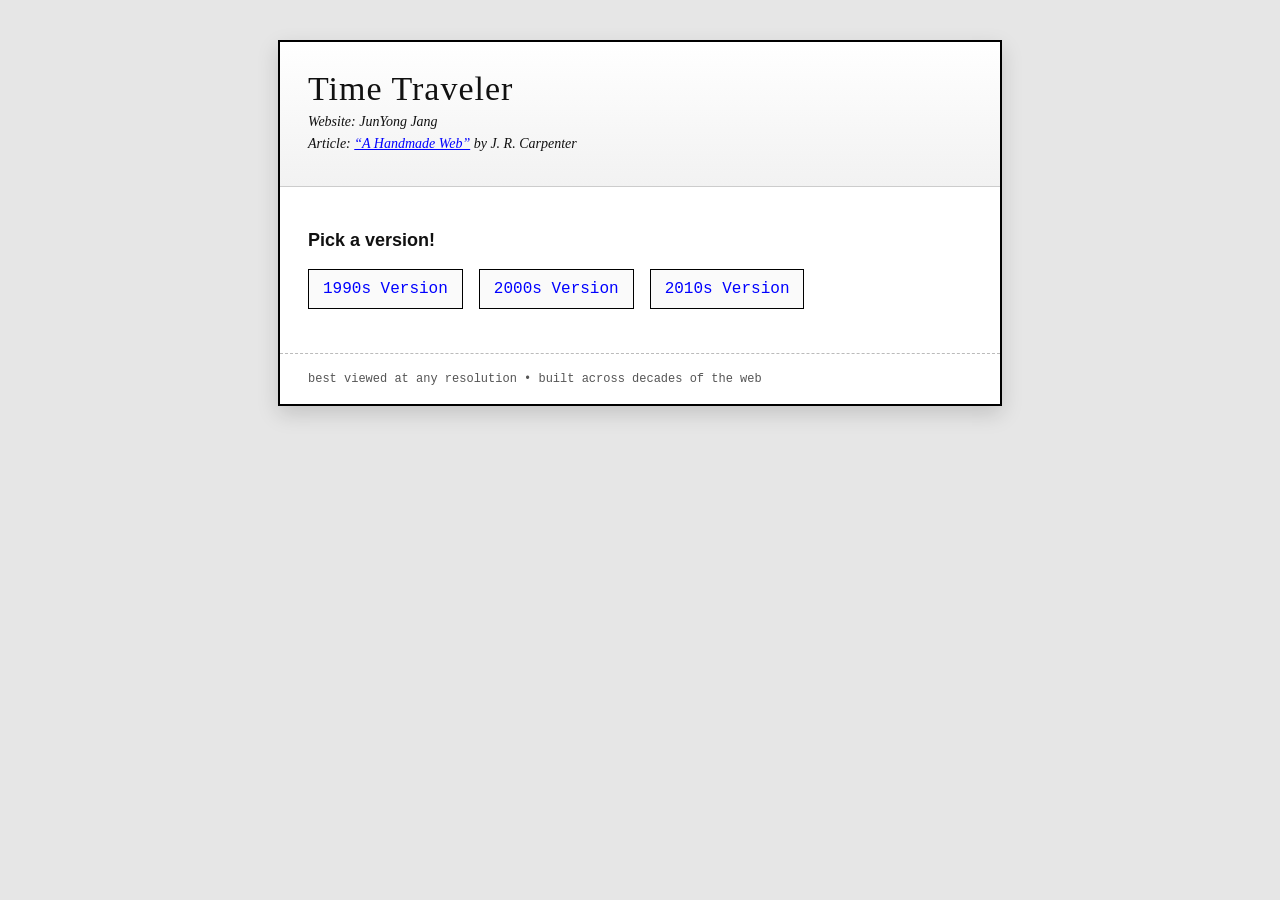
<file: index.html>
<!DOCTYPE html>
<html lang="en">
<head>
<meta charset="UTF-8">
<meta name="viewport" content="width=device-width, initial-scale=1.0">
<title>Time Traveler</title>

<style>

/* ---------- GLOBAL ---------- */

body {
	margin: 0;
	background: #e6e6e6; /* early web gray */
	font-family: Georgia, "Times New Roman", serif; /* 90s editorial feel */
	color: #111;
}

/* ---------- CONTAINER (2000s blog aesthetic) ---------- */

.wrapper {
	max-width: 720px;
	margin: 40px auto;
	background: white;
	border: 2px solid #000; /* visible structure = 90s */
	box-shadow: 0 8px 20px rgba(0,0,0,0.15); /* 2000s web polish */
}

/* ---------- HEADER ---------- */

header {
	padding: 28px;
	border-bottom: 1px solid #ccc;
	background: linear-gradient(#ffffff, #f2f2f2); /* 2000s gradient */
}

h1 {
	margin: 0;
	font-size: 34px;
	font-weight: normal;
	letter-spacing: 1px;
}

header p {
	margin: 6px 0;
	font-size: 14px;
}

/* ---------- LINKS ---------- */

a:link { color: blue; }      /* 90s */
a:visited { color: purple; } /* 90s */
a:hover {
	text-decoration: underline;
	opacity: 0.75;
	transition: 0.2s; /* 2000s hover softness */
}

/* ---------- NAV ---------- */

nav {
	padding: 28px;
}

nav h2 {
	font-family: Arial, Helvetica, sans-serif; /* early web sans */
	font-size: 18px;
	margin-bottom: 18px;
}

/* 2010s layout */
nav ul {
	list-style: none;
	padding: 0;
	display: flex;
	gap: 16px;
	flex-wrap: wrap;
}

/* hybrid button links */
nav a {
	display: block;
	padding: 10px 14px;
	border: 1px solid #000;
	background: #fafafa;
	font-family: Courier, monospace; /* 90s code feel */
	text-decoration: none;
}

/* 2000s interactive feel */
nav a:hover {
	background: #000;
	color: white;
}

/* ---------- FOOTER NOTE ---------- */

.footer {
	padding: 18px 28px;
	font-size: 12px;
	font-family: Courier, monospace;
	border-top: 1px dashed #bbb;
	color: #555;
}

</style>
</head>

<body>

<div class="wrapper">

<header>
	<h1>Time Traveler</h1>
	<p><em>Website: JunYong Jang </em></p>
	<p><em>Article: <a href="https://luckysoap.com/statements/handmadeweb.html" target="_blank">“A Handmade Web”</a> by J. R. Carpenter</em></p>
</header>

<nav>
	<h2>Pick a version!</h2>
	<ul>
		<li><a href="1990s/">1990s Version</a></li>
		<li><a href="2000s/">2000s Version</a></li>
		<li><a href="2010s/">2010s Version</a></li>
	</ul>
</nav>

<div class="footer">
	best viewed at any resolution • built across decades of the web
</div>

</div>

</body>
</html>
</file>
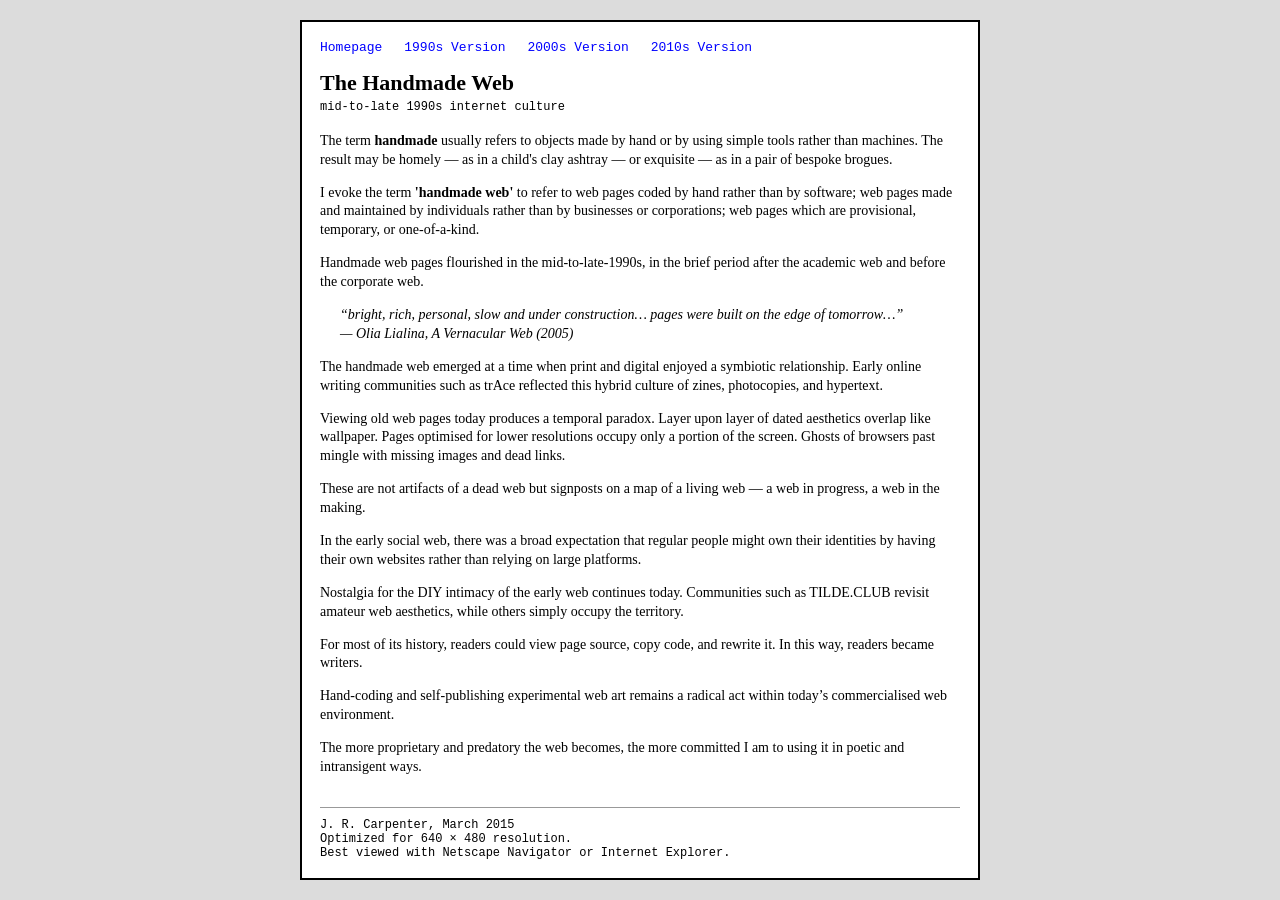
<file: 1990s/index.html>
<!DOCTYPE html>
<html lang="en">
<head>
<meta charset="UTF-8">
<title>Handmade Web — 1990s</title>

<style>
body {
	background-color: #dcdcdc;
	font-family: "Times New Roman", Times, serif;
	color: #000;
	margin: 0;
	padding: 0;
}

a:link { color: blue; }
a:visited { color: purple; }
a:hover { text-decoration: underline; }

.container {
	width: 640px;
	margin: 20px auto;
	background: white;
	border: 2px solid black;
	padding: 18px;
}

nav {
	font-family: Courier, monospace;
	font-size: 13px;
	margin-bottom: 14px;
}

nav a {
	margin-right: 14px;
	text-decoration: none;
}

h1 {
	font-size: 22px;
	margin-bottom: 4px;
}

.subtitle {
	font-family: Courier, monospace;
	font-size: 12px;
	margin-bottom: 18px;
}

p {
	font-size: 14px;
	line-height: 1.35;
	margin-bottom: 14px;
}

.quote {
	margin-left: 20px;
	font-style: italic;
}

.small {
	font-family: Courier, monospace;
	font-size: 12px;
	margin-top: 30px;
	border-top: 1px solid #999;
	padding-top: 10px;
}

</style>
</head>

<body>

<div class="container">

<nav>
<a href="../">Homepage</a>
<a href="./">1990s Version</a>
<a href="../2000s/">2000s Version</a>
<a href="../2010s/">2010s Version</a>
</nav>

<h1>The Handmade Web</h1>
<div class="subtitle">mid-to-late 1990s internet culture</div>

<p>
The term <b>handmade</b> usually refers to objects made by hand or by using simple tools rather than machines. The result may be homely — as in a child's clay ashtray — or exquisite — as in a pair of bespoke brogues.
</p>

<p>
I evoke the term <b>'handmade web'</b> to refer to web pages coded by hand rather than by software; web pages made and maintained by individuals rather than by businesses or corporations; web pages which are provisional, temporary, or one-of-a-kind.
</p>

<p>
Handmade web pages flourished in the mid-to-late-1990s, in the brief period after the academic web and before the corporate web.
</p>

<p class="quote">
“bright, rich, personal, slow and under construction… pages were built on the edge of tomorrow…”  
<br>— Olia Lialina, <i>A Vernacular Web</i> (2005)
</p>

<p>
The handmade web emerged at a time when print and digital enjoyed a symbiotic relationship. Early online writing communities such as trAce reflected this hybrid culture of zines, photocopies, and hypertext.
</p>

<p>
Viewing old web pages today produces a temporal paradox. Layer upon layer of dated aesthetics overlap like wallpaper. Pages optimised for lower resolutions occupy only a portion of the screen. Ghosts of browsers past mingle with missing images and dead links.
</p>

<p>
These are not artifacts of a dead web but signposts on a map of a living web — a web in progress, a web in the making.
</p>

<p>
In the early social web, there was a broad expectation that regular people might own their identities by having their own websites rather than relying on large platforms.
</p>

<p>
Nostalgia for the DIY intimacy of the early web continues today. Communities such as TILDE.CLUB revisit amateur web aesthetics, while others simply occupy the territory.
</p>

<p>
For most of its history, readers could view page source, copy code, and rewrite it. In this way, readers became writers.
</p>

<p>
Hand-coding and self-publishing experimental web art remains a radical act within today’s commercialised web environment.
</p>

<p>
The more proprietary and predatory the web becomes, the more committed I am to using it in poetic and intransigent ways.
</p>

<div class="small">
J. R. Carpenter, March 2015<br>
Optimized for 640 × 480 resolution.<br>
Best viewed with Netscape Navigator or Internet Explorer.
</div>

</div>

</body>
</html>
</file>
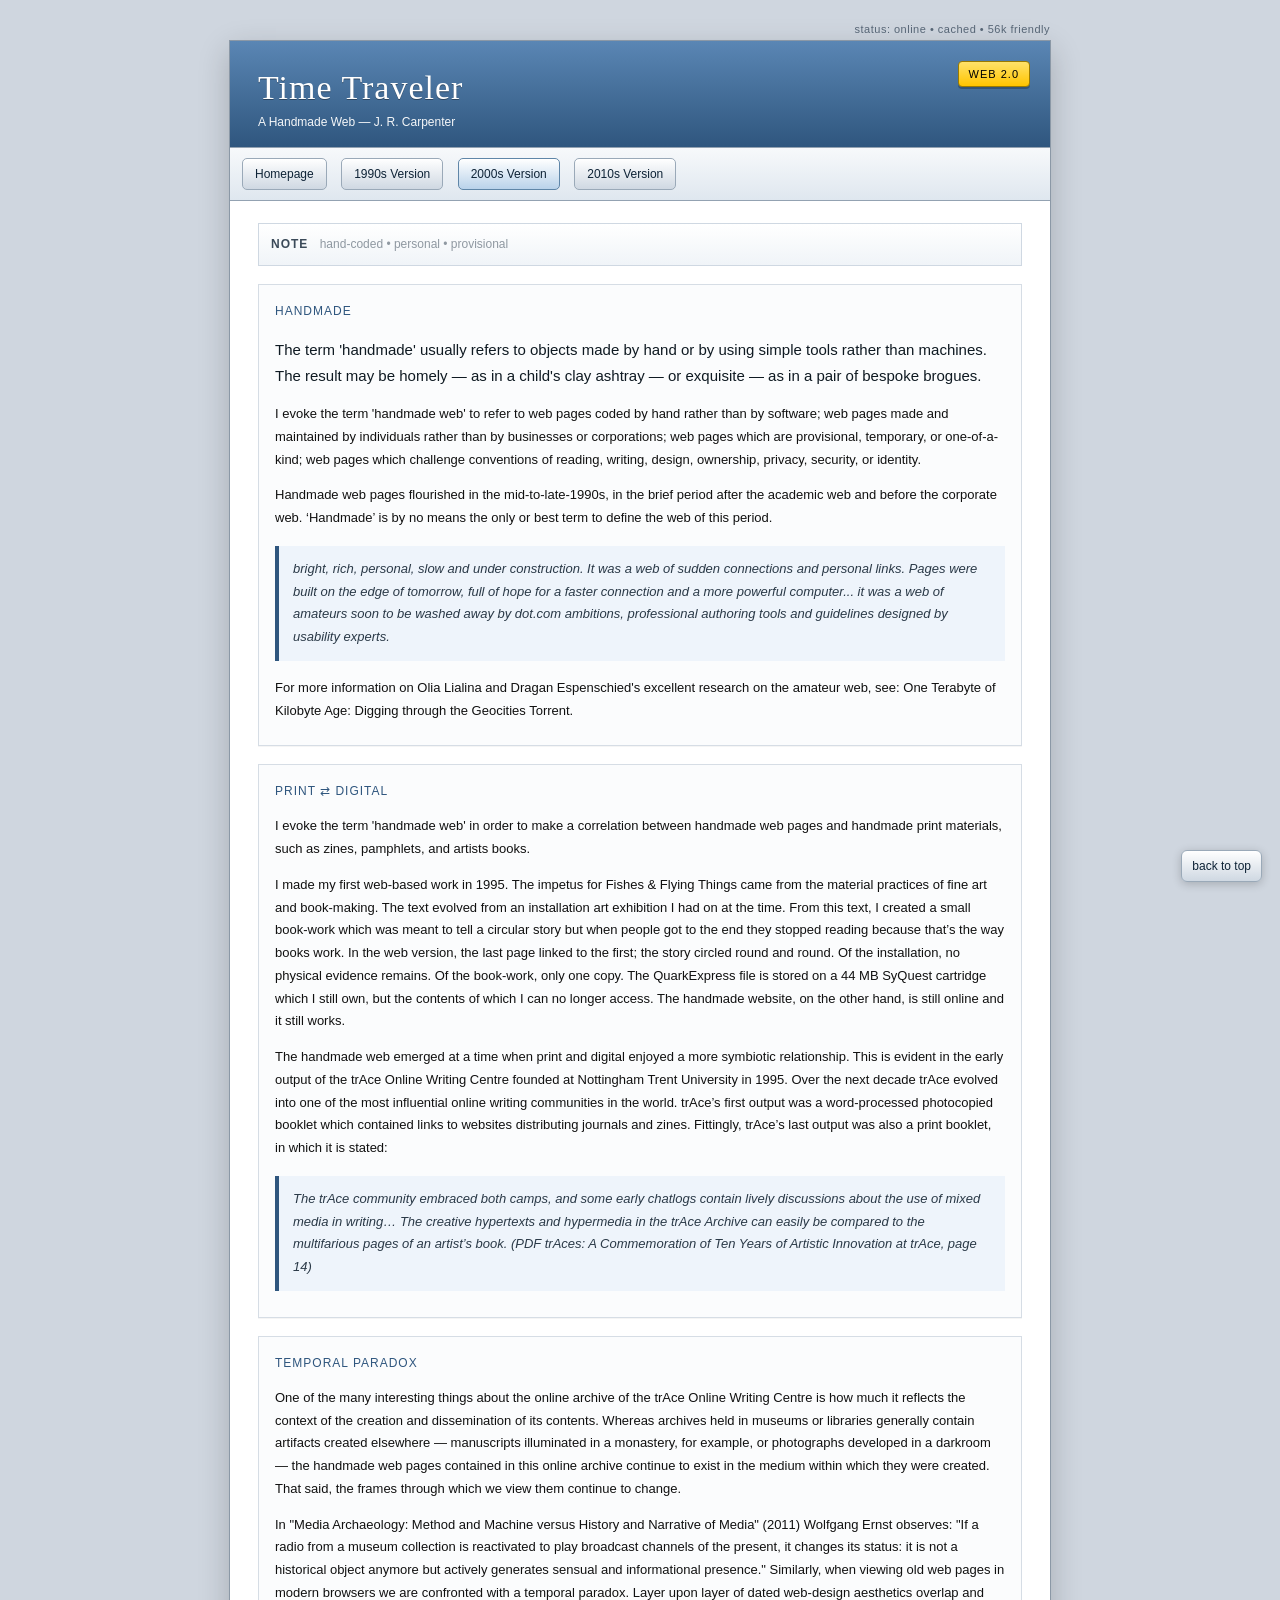
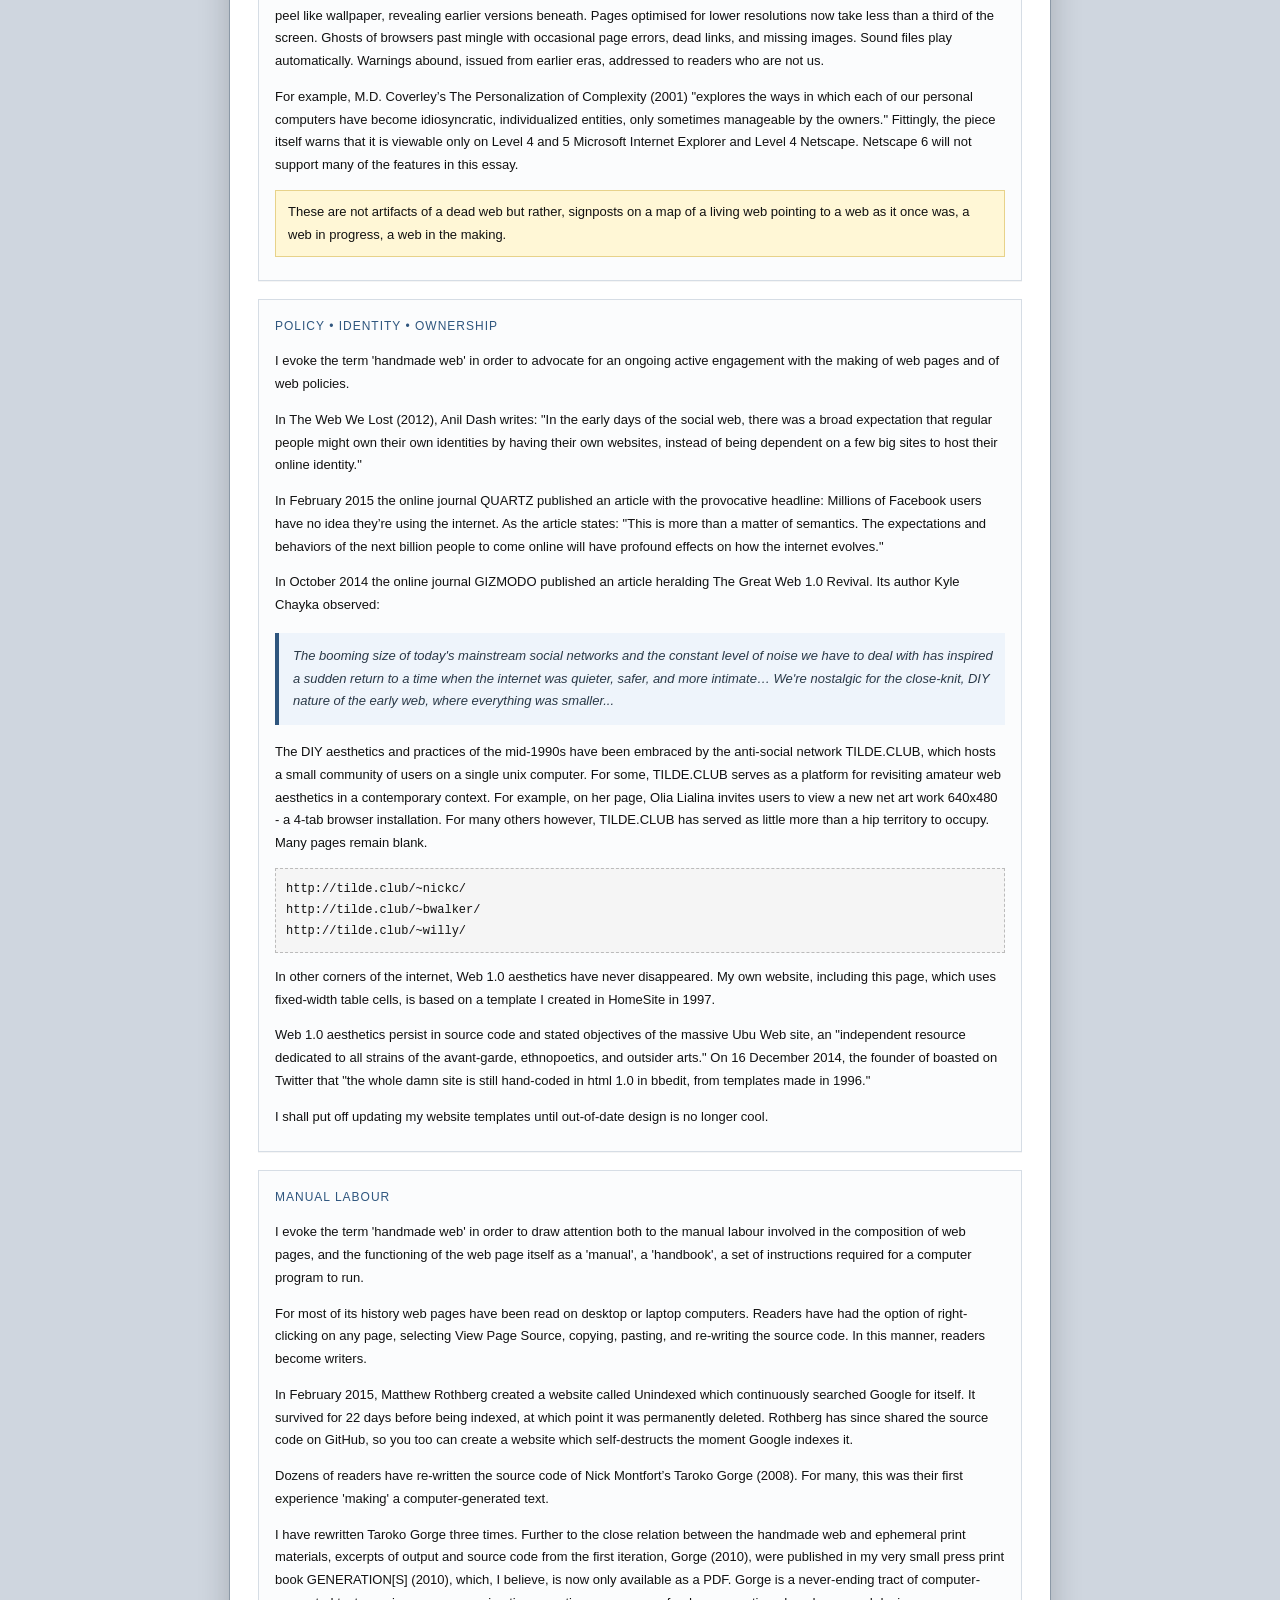
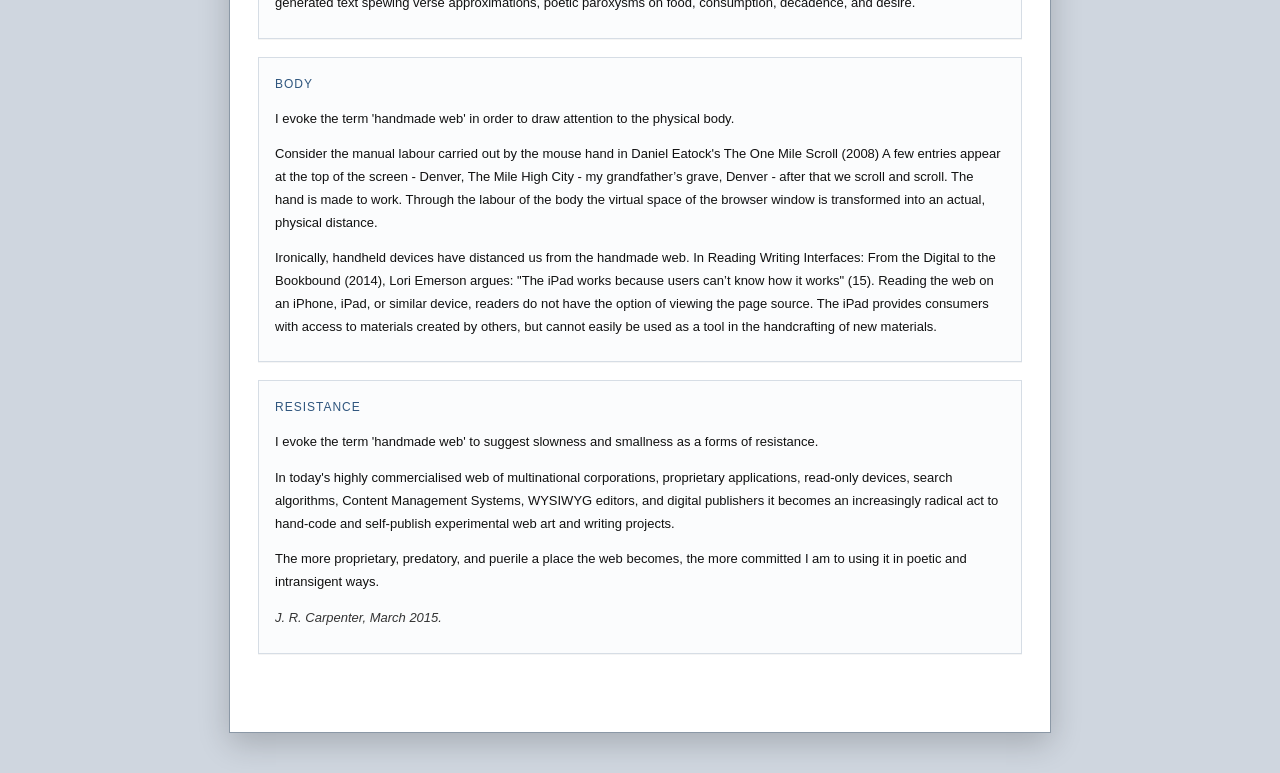
<file: 2000s/index.html>
<!DOCTYPE html>
<html lang="en">
<head>
	<meta charset="UTF-8">
	<meta name="viewport" content="width=device-width, initial-scale=1.0">
	<title>Time Traveler | 2000s Version</title>
	<link rel="stylesheet" href="../assets/css/2000s.css">
</head>
<body>

	<div id="wrap">

		<!-- absolute positioned “status” text  -->
		<div id="status">status: online • cached • 56k friendly</div>

		<header id="header">
			<h1>Time Traveler</h1>
			<p class="sub">A Handmade Web — J. R. Carpenter</p>

			<!-- absolute positioned badge -->
			<div id="badge">WEB 2.0</div>
		</header>

		<nav id="nav">
			<a href="../" class="tab">Homepage</a>
			<a href="../1990s/" class="tab">1990s Version</a>
			<a href="./" class="tab current">2000s Version</a>
			<a href="../2010s/" class="tab">2010s Version</a>
			<span id="shine"></span>
		</nav>

		<main id="content">

			<!-- hover revealed note -->
			<div class="note">
				<span class="note-title">note</span>
				<span class="note-body">hand-coded • personal • provisional</span>
			</div>

			<section class="panel">
				<h2 class="panel-title">handmade</h2>

				<p class="lead">
					The term 'handmade' usually refers to objects made by hand or by using simple tools rather than machines. The result may be homely — as in a child's clay ashtray — or exquisite — as in a pair of bespoke brogues.
				</p>

				<p>
					I evoke the term 'handmade web' to refer to web pages coded by hand rather than by software; web pages made and maintained by individuals rather than by businesses or corporations; web pages which are provisional, temporary, or one-of-a-kind; web pages which challenge conventions of reading, writing, design, ownership, privacy, security, or identity.
				</p>

				<p>
					Handmade web pages flourished in the mid-to-late-1990s, in the brief period after the academic web and before the corporate web. ‘Handmade’ is by no means the only or best term to define the web of this period.
				</p>

				<blockquote class="quote animated-text">
					bright, rich, personal, slow and under construction. It was a web of sudden connections and personal links. Pages were built on the edge of tomorrow, full of hope for a faster connection and a more powerful computer... it was a web of amateurs soon to be washed away by dot.com ambitions, professional authoring tools and guidelines designed by usability experts.
				</blockquote>

				<p>
					For more information on Olia Lialina and Dragan Espenschied's excellent research on the amateur web, see: One Terabyte of Kilobyte Age: Digging through the Geocities Torrent.
				</p>
			</section>

			<section class="panel">
				<h2 class="panel-title">print ⇄ digital</h2>

				<p>
					I evoke the term 'handmade web' in order to make a correlation between handmade web pages and handmade print materials, such as zines, pamphlets, and artists books.
				</p>

				<p>
					I made my first web-based work in 1995. The impetus for Fishes & Flying Things came from the material practices of fine art and book-making. The text evolved from an installation art exhibition I had on at the time. From this text, I created a small book-work which was meant to tell a circular story but when people got to the end they stopped reading because that’s the way books work. In the web version, the last page linked to the first; the story circled round and round. Of the installation, no physical evidence remains. Of the book-work, only one copy. The QuarkExpress file is stored on a 44 MB SyQuest cartridge which I still own, but the contents of which I can no longer access. The handmade website, on the other hand, is still online and it still works.
				</p>

				<p>
					The handmade web emerged at a time when print and digital enjoyed a more symbiotic relationship. This is evident in the early output of the trAce Online Writing Centre founded at Nottingham Trent University in 1995. Over the next decade trAce evolved into one of the most influential online writing communities in the world. trAce’s first output was a word-processed photocopied booklet which contained links to websites distributing journals and zines. Fittingly, trAce’s last output was also a print booklet, in which it is stated:
				</p>

				<blockquote class="quote">
					The trAce community embraced both camps, and some early chatlogs contain lively discussions about the use of mixed media in writing… The creative hypertexts and hypermedia in the trAce Archive can easily be compared to the multifarious pages of an artist’s book. (PDF trAces: A Commemoration of Ten Years of Artistic Innovation at trAce, page 14)
				</blockquote>
			</section>

			<section class="panel">
				<h2 class="panel-title">temporal paradox</h2>

				<p>
					One of the many interesting things about the online archive of the trAce Online Writing Centre is how much it reflects the context of the creation and dissemination of its contents. Whereas archives held in museums or libraries generally contain artifacts created elsewhere — manuscripts illuminated in a monastery, for example, or photographs developed in a darkroom — the handmade web pages contained in this online archive continue to exist in the medium within which they were created. That said, the frames through which we view them continue to change.
				</p>

				<p>
					In "Media Archaeology: Method and Machine versus History and Narrative of Media" (2011) Wolfgang Ernst observes: "If a radio from a museum collection is reactivated to play broadcast channels of the present, it changes its status: it is not a historical object anymore but actively generates sensual and informational presence." Similarly, when viewing old web pages in modern browsers we are confronted with a temporal paradox. Layer upon layer of dated web-design aesthetics overlap and peel like wallpaper, revealing earlier versions beneath. Pages optimised for lower resolutions now take less than a third of the screen. Ghosts of browsers past mingle with occasional page errors, dead links, and missing images. Sound files play automatically. Warnings abound, issued from earlier eras, addressed to readers who are not us.
				</p>

				<p>
					For example, M.D. Coverley’s The Personalization of Complexity (2001) "explores the ways in which each of our personal computers have become idiosyncratic, individualized entities, only sometimes manageable by the owners." Fittingly, the piece itself warns that it is viewable only on Level 4 and 5 Microsoft Internet Explorer and Level 4 Netscape. Netscape 6 will not support many of the features in this essay.
				</p>

				<p class="callout">
					These are not artifacts of a dead web but rather, signposts on a map of a living web pointing to a web as it once was, a web in progress, a web in the making.
				</p>
			</section>

			<section class="panel">
				<h2 class="panel-title">policy • identity • ownership</h2>

				<p>
					I evoke the term 'handmade web' in order to advocate for an ongoing active engagement with the making of web pages and of web policies.
				</p>

				<p>
					In The Web We Lost (2012), Anil Dash writes: "In the early days of the social web, there was a broad expectation that regular people might own their own identities by having their own websites, instead of being dependent on a few big sites to host their online identity."
				</p>

				<p>
					In February 2015 the online journal QUARTZ published an article with the provocative headline: Millions of Facebook users have no idea they’re using the internet. As the article states: "This is more than a matter of semantics. The expectations and behaviors of the next billion people to come online will have profound effects on how the internet evolves."
				</p>

				<p>
					In October 2014 the online journal GIZMODO published an article heralding The Great Web 1.0 Revival. Its author Kyle Chayka observed:
				</p>

				<blockquote class="quote">
					The booming size of today's mainstream social networks and the constant level of noise we have to deal with has inspired a sudden return to a time when the internet was quieter, safer, and more intimate… We're nostalgic for the close-knit, DIY nature of the early web, where everything was smaller...
				</blockquote>

				<p>
					The DIY aesthetics and practices of the mid-1990s have been embraced by the anti-social network TILDE.CLUB, which hosts a small community of users on a single unix computer. For some, TILDE.CLUB serves as a platform for revisiting amateur web aesthetics in a contemporary context. For example, on her page, Olia Lialina invites users to view a new net art work 640x480 - a 4-tab browser installation. For many others however, TILDE.CLUB has served as little more than a hip territory to occupy. Many pages remain blank.
				</p>

				<p class="links">
					http://tilde.club/~nickc/ <br>
					http://tilde.club/~bwalker/ <br>
					http://tilde.club/~willy/
				</p>

				<p>
					In other corners of the internet, Web 1.0 aesthetics have never disappeared. My own website, including this page, which uses fixed-width table cells, is based on a template I created in HomeSite in 1997.
				</p>

				<p>
					Web 1.0 aesthetics persist in source code and stated objectives of the massive Ubu Web site, an "independent resource dedicated to all strains of the avant-garde, ethnopoetics, and outsider arts." On 16 December 2014, the founder of boasted on Twitter that "the whole damn site is still hand-coded in html 1.0 in bbedit, from templates made in 1996."
				</p>

				<p>
					I shall put off updating my website templates until out-of-date design is no longer cool.
				</p>
			</section>

			<section class="panel">
				<h2 class="panel-title">manual labour</h2>

				<p>
					I evoke the term 'handmade web' in order to draw attention both to the manual labour involved in the composition of web pages, and the functioning of the web page itself as a 'manual', a 'handbook', a set of instructions required for a computer program to run.
				</p>

				<p>
					For most of its history web pages have been read on desktop or laptop computers. Readers have had the option of right-clicking on any page, selecting View Page Source, copying, pasting, and re-writing the source code. In this manner, readers become writers.
				</p>

				<p>
					In February 2015, Matthew Rothberg created a website called Unindexed which continuously searched Google for itself. It survived for 22 days before being indexed, at which point it was permanently deleted. Rothberg has since shared the source code on GitHub, so you too can create a website which self-destructs the moment Google indexes it.
				</p>

				<p>
					Dozens of readers have re-written the source code of Nick Montfort’s Taroko Gorge (2008). For many, this was their first experience 'making' a computer-generated text.
				</p>

				<p>
					I have rewritten Taroko Gorge three times. Further to the close relation between the handmade web and ephemeral print materials, excerpts of output and source code from the first iteration, Gorge (2010), were published in my very small press print book GENERATION[S] (2010), which, I believe, is now only available as a PDF. Gorge is a never-ending tract of computer-generated text spewing verse approximations, poetic paroxysms on food, consumption, decadence, and desire.
				</p>
			</section>

			<section class="panel">
				<h2 class="panel-title">body</h2>

				<p>
					I evoke the term 'handmade web' in order to draw attention to the physical body.
				</p>

				<p>
					Consider the manual labour carried out by the mouse hand in Daniel Eatock's The One Mile Scroll (2008) A few entries appear at the top of the screen - Denver, The Mile High City - my grandfather’s grave, Denver - after that we scroll and scroll. The hand is made to work. Through the labour of the body the virtual space of the browser window is transformed into an actual, physical distance.
				</p>

				<p>
					Ironically, handheld devices have distanced us from the handmade web. In Reading Writing Interfaces: From the Digital to the Bookbound (2014), Lori Emerson argues: "The iPad works because users can’t know how it works" (15). Reading the web on an iPhone, iPad, or similar device, readers do not have the option of viewing the page source. The iPad provides consumers with access to materials created by others, but cannot easily be used as a tool in the handcrafting of new materials.
				</p>
			</section>

			<section class="panel">
				<h2 class="panel-title">resistance</h2>

				<p>
					I evoke the term 'handmade web' to suggest slowness and smallness as a forms of resistance.
				</p>

				<p>
					In today's highly commercialised web of multinational corporations, proprietary applications, read-only devices, search algorithms, Content Management Systems, WYSIWYG editors, and digital publishers it becomes an increasingly radical act to hand-code and self-publish experimental web art and writing projects.
				</p>

				<p>
					The more proprietary, predatory, and puerile a place the web becomes, the more committed I am to using it in poetic and intransigent ways.
				</p>

				<p class="signature">J. R. Carpenter, March 2015.</p>
			</section>

		</main>

		<!-- “back to top” button -->
		<a class="backtop" href="#header">back to top</a>

	</div>

</body>
</html>
</file>
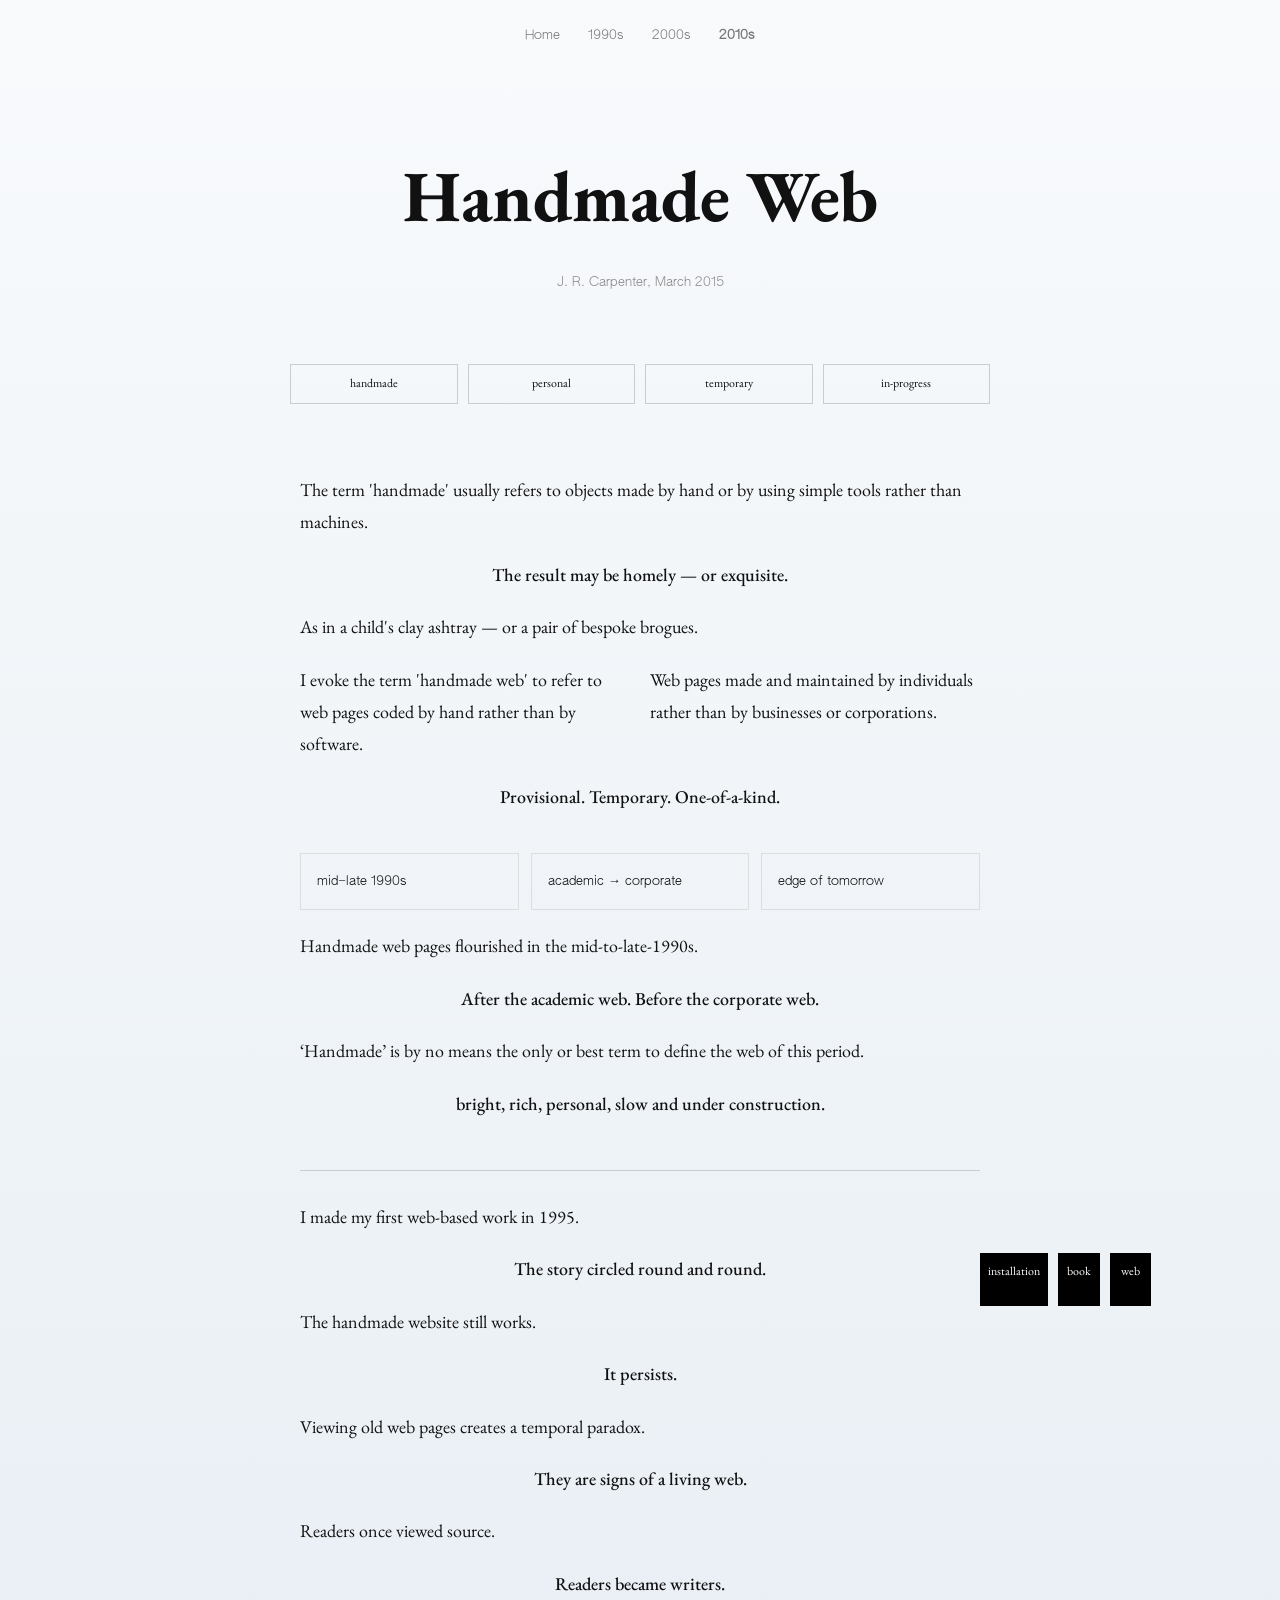
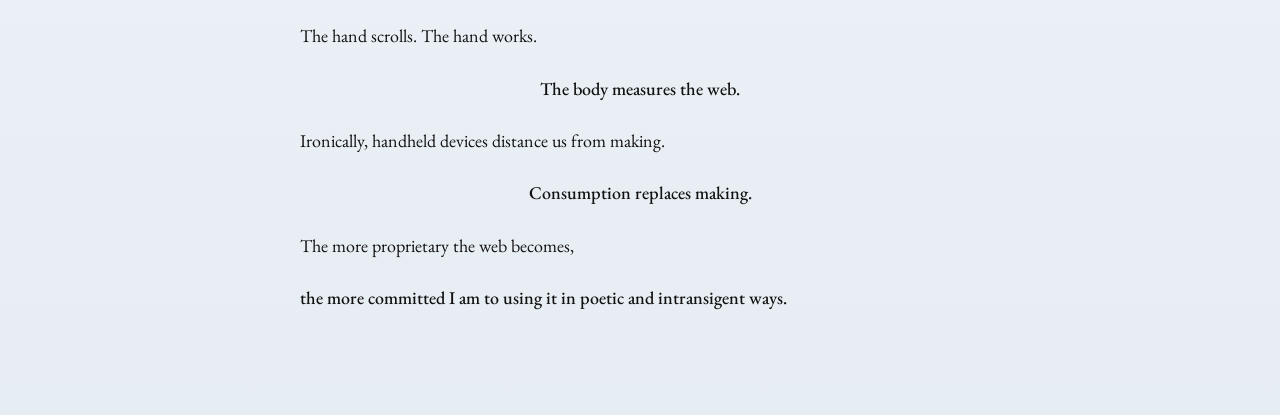
<file: 2010s/index.html>
<!DOCTYPE html>
<html lang="en">
<head>
  <meta charset="UTF-8">
  <meta name="viewport" content="width=device-width, initial-scale=1.0">
  <title>Time Traveler | 2010s Version</title>
  <link rel="stylesheet" href="../assets/css/2010s.css">

  <!-- POETIC FONT (SERIF) -->
  <link href="https://fonts.googleapis.com/css2?family=EB+Garamond:wght@400;500&display=swap" rel="stylesheet">
</head>

<body>

  <nav class="nav">
    <div class="nav-inner">
      <a href="../">Home</a>
      <a href="../1990s/">1990s</a>
      <a href="../2000s/">2000s</a>
      <a href="./" class="active">2010s</a>
    </div>
  </nav>

  <main class="container">

    <header class="hero">
      <h1>Handmade Web</h1>
      <p class="meta">J. R. Carpenter, March 2015</p>
    </header>

    <!-- GRID INFO STRIP -->
    <section class="info-grid">
      <div>handmade</div>
      <div>personal</div>
      <div>temporary</div>
      <div>in-progress</div>
    </section>

    <section class="essay">

      <p>The term 'handmade' usually refers to objects made by hand or by using simple tools rather than machines.</p>

      <p class="pull">The result may be homely — or exquisite.</p>

      <p>As in a child's clay ashtray — or a pair of bespoke brogues.</p>

      <!-- FLEX + GRID HYBRID -->
      <div class="split">
        <p>I evoke the term 'handmade web' to refer to web pages coded by hand rather than by software.</p>
        <p>Web pages made and maintained by individuals rather than by businesses or corporations.</p>
      </div>

      <p class="pull">Provisional. Temporary. One-of-a-kind.</p>

      <!-- GRID CARDS -->
      <div class="card-grid">
        <div>mid–late 1990s</div>
        <div>academic → corporate</div>
        <div>edge of tomorrow</div>
      </div>

      <p>Handmade web pages flourished in the mid-to-late-1990s.</p>

      <p class="pull">After the academic web. Before the corporate web.</p>

      <p>‘Handmade’ is by no means the only or best term to define the web of this period.</p>

      <p class="pull">bright, rich, personal, slow and under construction.</p>

      <div class="divider"></div>

      <p>I made my first web-based work in 1995.</p>

      <p class="pull">The story circled round and round.</p>

      <!-- GRID INFO -->
      <section class="info-grid alt">
        <div>installation</div>
        <div>book</div>
        <div>web</div>
      </section>

      <p>The handmade website still works.</p>

      <p class="pull">It persists.</p>

      <p>Viewing old web pages creates a temporal paradox.</p>

      <p class="pull">They are signs of a living web.</p>

      <p>Readers once viewed source.</p>

      <p class="pull">Readers became writers.</p>

      <p>The hand scrolls. The hand works.</p>

      <p class="pull">The body measures the web.</p>

      <p>Ironically, handheld devices distance us from making.</p>

      <p class="pull">Consumption replaces making.</p>

      <p>The more proprietary the web becomes,</p>

      <p class="ending">the more committed I am to using it in poetic and intransigent ways.</p>

    </section>

  </main>

</body>
</html>
</file>
<file: assets/css/2000s.css>
/* 2000s.css */
/* Rules: no flexbox, no grid, no media queries, no deprecated HTML. */

/* ===== base ===== */
body {
	margin: 0;
	background: #cfd6df;
	font-family: Verdana, Arial, sans-serif;
	color: #111;
}

/* ===== layout wrapper ===== */
#wrap {
	width: 820px;
	margin: 40px auto;
	background: #ffffff;
	border: 1px solid #8b98a6;
	box-shadow: 0 10px 30px rgba(0,0,0,0.20);
	position: relative;
}

/* absolute positioning requirement */
#status {
	position: absolute;
	top: -18px;
	right: 0;
	font-size: 11px;
	color: #566575;
	font-family: Arial, Helvetica, sans-serif;
	letter-spacing: 0.5px;
	animation: flicker 6s infinite;
}

/* ===== header ===== */
#header {
	background: linear-gradient(#5a86b4, #2f567e);
	color: #fff;
	padding: 28px 28px 18px 28px;
	position: relative;
}

#header h1 {
	margin: 0;
	font-size: 34px;
	font-weight: normal;
	letter-spacing: 1px;
	font-family: Georgia, "Times New Roman", serif;
	text-shadow: 0 1px 0 rgba(0,0,0,0.35);
}

.sub {
	margin: 8px 0 0 0;
	font-size: 12px;
	opacity: 0.95;
}

/* absolute badge */
#badge {
	position: absolute;
	top: 20px;
	right: 20px;
	background: linear-gradient(#ffe26a, #ffc400);
	color: #000;
	border: 1px solid #9b7a00;
	font-size: 11px;
	padding: 6px 10px;
	border-radius: 4px;
	box-shadow: 0 2px 0 rgba(0,0,0,0.25);
	text-transform: uppercase;
	letter-spacing: 1px;
}

/* ===== nav ===== */
#nav {
	background: linear-gradient(#f7f9fb, #dfe7ef);
	border-top: 1px solid #93a2b2;
	border-bottom: 1px solid #93a2b2;
	padding: 10px 12px;
	position: relative;
	overflow: hidden;
}

.tab {
	display: inline-block;
	margin-right: 10px;
	padding: 8px 12px;
	text-decoration: none;
	color: #0e2336;
	font-size: 12px;
	border: 1px solid #9aa9b8;
	background: linear-gradient(#ffffff, #cfd8e2);
	border-radius: 5px;
	box-shadow: 0 1px 0 rgba(255,255,255,0.9) inset;
}

/* hover + active requirements */
.tab:hover {
	background: linear-gradient(#ffffff, #bfcbd7);
	border-color: #7b8ea1;
	color: #000;
}

.tab:active {
	position: relative;
	top: 1px;
	background: #b7c3cf;
}

.current {
	background: linear-gradient(#ffffff, #b9d2ea);
	border-color: #5f86a8;
}

/* decorative “shine” that moves across nav on hover  */
#shine {
	position: absolute;
	top: 0;
	left: -140px;
	width: 120px;
	height: 100%;
	background: linear-gradient(rgba(255,255,255,0), rgba(255,255,255,0.55), rgba(255,255,255,0));
	opacity: 0;
}

/* when the nav is hovered, animate shine across */
#nav:hover #shine {
	opacity: 1;
	animation: shine 1.6s;
}

/* ===== content ===== */
#content {
	padding: 22px 28px 60px 28px;
	font-size: 13px;
	line-height: 1.75;
}

/* hover-based “reading focus” */
#content p:hover {
	background: #f2f7fc;
	border-left: 3px solid #5a86b4;
	padding-left: 10px;
}

.panel {
	border: 1px solid #d6dde5;
	background: #fbfcfd;
	padding: 16px 16px 10px 16px;
	margin: 18px 0;
	box-shadow: 0 1px 0 rgba(0,0,0,0.04);
}

.panel-title {
	margin: 0 0 10px 0;
	font-size: 12px;
	font-weight: normal;
	color: #2f567e;
	letter-spacing: 1px;
	text-transform: uppercase;
	font-family: Arial, Helvetica, sans-serif;
}

/* lead paragraph */
.lead {
	font-size: 15px;
	line-height: 1.7;
	color: #0f1a22;
}

/* quotes */
.quote {
	margin: 16px 0;
	padding: 12px 12px 12px 14px;
	background: #eef4fb;
	border-left: 4px solid #2f567e;
	color: #2a3947;
	font-style: italic;
}

/* animate TEXT (as requested) */
.animated-text {
	animation: breathe 6s ease-in-out infinite;
}

/* callout line */
.callout {
	background: #fff7d6;
	border: 1px solid #e7d28a;
	padding: 10px 12px;
}

/* links block */
.links {
	font-family: "Courier New", Courier, monospace;
	font-size: 12px;
	background: #f5f5f5;
	border: 1px dashed #bbb;
	padding: 10px;
}

/* signature */
.signature {
	font-style: italic;
	color: #333;
}

/* ===== hover-reveal note ===== */
.note {
	position: relative;
	margin: 0 0 18px 0;
	padding: 10px 12px;
	border: 1px solid #cfd8e2;
	background: linear-gradient(#ffffff, #f0f4f8);
	font-size: 12px;
	color: #3b4a59;
}

.note-title {
	font-weight: bold;
	text-transform: uppercase;
	letter-spacing: 1px;
}

.note-body {
	display: inline-block;
	margin-left: 8px;
	opacity: 0.55;
}

/* make it “more interactive” */
.note:hover .note-body {
	opacity: 1;
	letter-spacing: 0.6px;
}

/* ===== back to top ===== */
.backtop {
	position: fixed;
	right: 18px;
	bottom: 18px;
	text-decoration: none;
	font-family: Arial, Helvetica, sans-serif;
	font-size: 12px;
	color: #0e2336;
	background: linear-gradient(#ffffff, #cfd8e2);
	border: 1px solid #9aa9b8;
	padding: 8px 10px;
	border-radius: 6px;
	box-shadow: 0 2px 10px rgba(0,0,0,0.20);
}

.backtop:hover {
	background: linear-gradient(#ffffff, #bfcbd7);
}

.backtop:active {
	position: fixed;
	bottom: 17px;
}

/* ===== keyframes ===== */
@keyframes breathe {
	0% { opacity: 0.65; letter-spacing: 0px; }
	50% { opacity: 1; letter-spacing: 0.6px; }
	100% { opacity: 0.65; letter-spacing: 0px; }
}

@keyframes flicker {
	0%, 100% { opacity: 0.45; }
	50% { opacity: 1; }
}

@keyframes shine {
	0% { left: -140px; }
	100% { left: 900px; }
}
</file>
<file: assets/css/2010s.css>
/* RESET */
* {
  margin: 0;
  padding: 0;
  box-sizing: border-box;
}

/* CUSTOM SANS FONT */
@font-face {
  font-family: "AUTHENTIC Sans";
  src: url("../fonts/authentic-sans-pro-60.woff2");
}

/* BODY */
body {
  font-family: "EB Garamond", serif;
  background: linear-gradient(180deg, #f8fafc, #e6edf3);
  color: #111;
  line-height: 1.8;
}

/* NAV (FLEX) */
.nav {
  display: flex;
  justify-content: center;
  padding: 24px 0;
}

.nav-inner {
  display: flex;
  gap: 28px;
}

.nav a {
  font-family: "AUTHENTIC Sans", sans-serif;
  text-decoration: none;
  font-size: 13px;
  color: #777;
}

.nav a:hover {
  color: #000;
}

.active {
  color: #000;
  font-weight: 600;
}

/* CONTAINER (FLEX) */
.container {
  display: flex;
  flex-direction: column;
  align-items: center;
  gap: 70px;
  padding: 0 6vw 80px;
}

/* HERO */
.hero {
  text-align: center;
  margin-top: 60px;
}

.hero h1 {
  font-size: clamp(42px, 6vw, 72px);
  letter-spacing: -0.5px;
}

.meta {
  font-family: "AUTHENTIC Sans", sans-serif;
  font-size: 13px;
  color: #888;
  margin-top: 10px;
}

/* INFO GRID (GRID #1) */
.info-grid {
  display: grid;
  grid-template-columns: repeat(4, 1fr);
  gap: 10px;
  width: 100%;
  max-width: 700px;
}

.info-grid div {
  text-align: center;
  font-size: 12px;
  padding: 8px;
  border: 1px solid #ccc;
}

.info-grid.alt div {
  background: #000;
  color: #fff;
  border: none;
}

/* ESSAY GRID (GRID #2) */
.essay {
  display: grid;
  grid-template-columns: 1fr minmax(280px, 680px) 1fr;
}

/* TEXT */
.essay p {
  grid-column: 2;
  margin-bottom: 20px;
  font-size: 18px;
}

/* PULL TEXT */
.pull {
  grid-column: 1 / span 3;
  text-align: center;
  font-size: 24px;
  font-weight: 500;
}

/* FLEX SPLIT */
.split {
  grid-column: 2;
  display: flex;
  gap: 20px;
}

.split p {
  flex: 1;
}

/* CARD GRID (GRID #3) */
.card-grid {
  grid-column: 2;
  display: grid;
  grid-template-columns: repeat(3, 1fr);
  gap: 12px;
  margin: 20px 0;
}

.card-grid div {
  padding: 16px;
  border: 1px solid #ddd;
  font-family: "AUTHENTIC Sans", sans-serif;
  font-size: 13px;
}

/* DIVIDER */
.divider {
  grid-column: 2;
  height: 1px;
  background: #ccc;
  margin: 30px 0;
}

/* ENDING */
.ending {
  font-size: 22px;
  font-weight: 500;
}

/* MEDIA QUERY (REQUIRED + STRONG CHANGE) */
@media (max-width: 900px) {

  .essay {
    grid-template-columns: 1fr;
  }

  .essay p,
  .split,
  .card-grid,
  .divider {
    grid-column: auto;
  }

  .split {
    flex-direction: column;
  }

  .card-grid {
    grid-template-columns: 1fr;
  }

  .info-grid {
    grid-template-columns: 1fr 1fr;
  }

}

@media (max-width: 500px) {

  .hero h1 {
    font-size: 30px;
  }

  .pull {
    font-size: 18px;
  }

  .essay p {
    font-size: 16px;
  }

}
</file>
